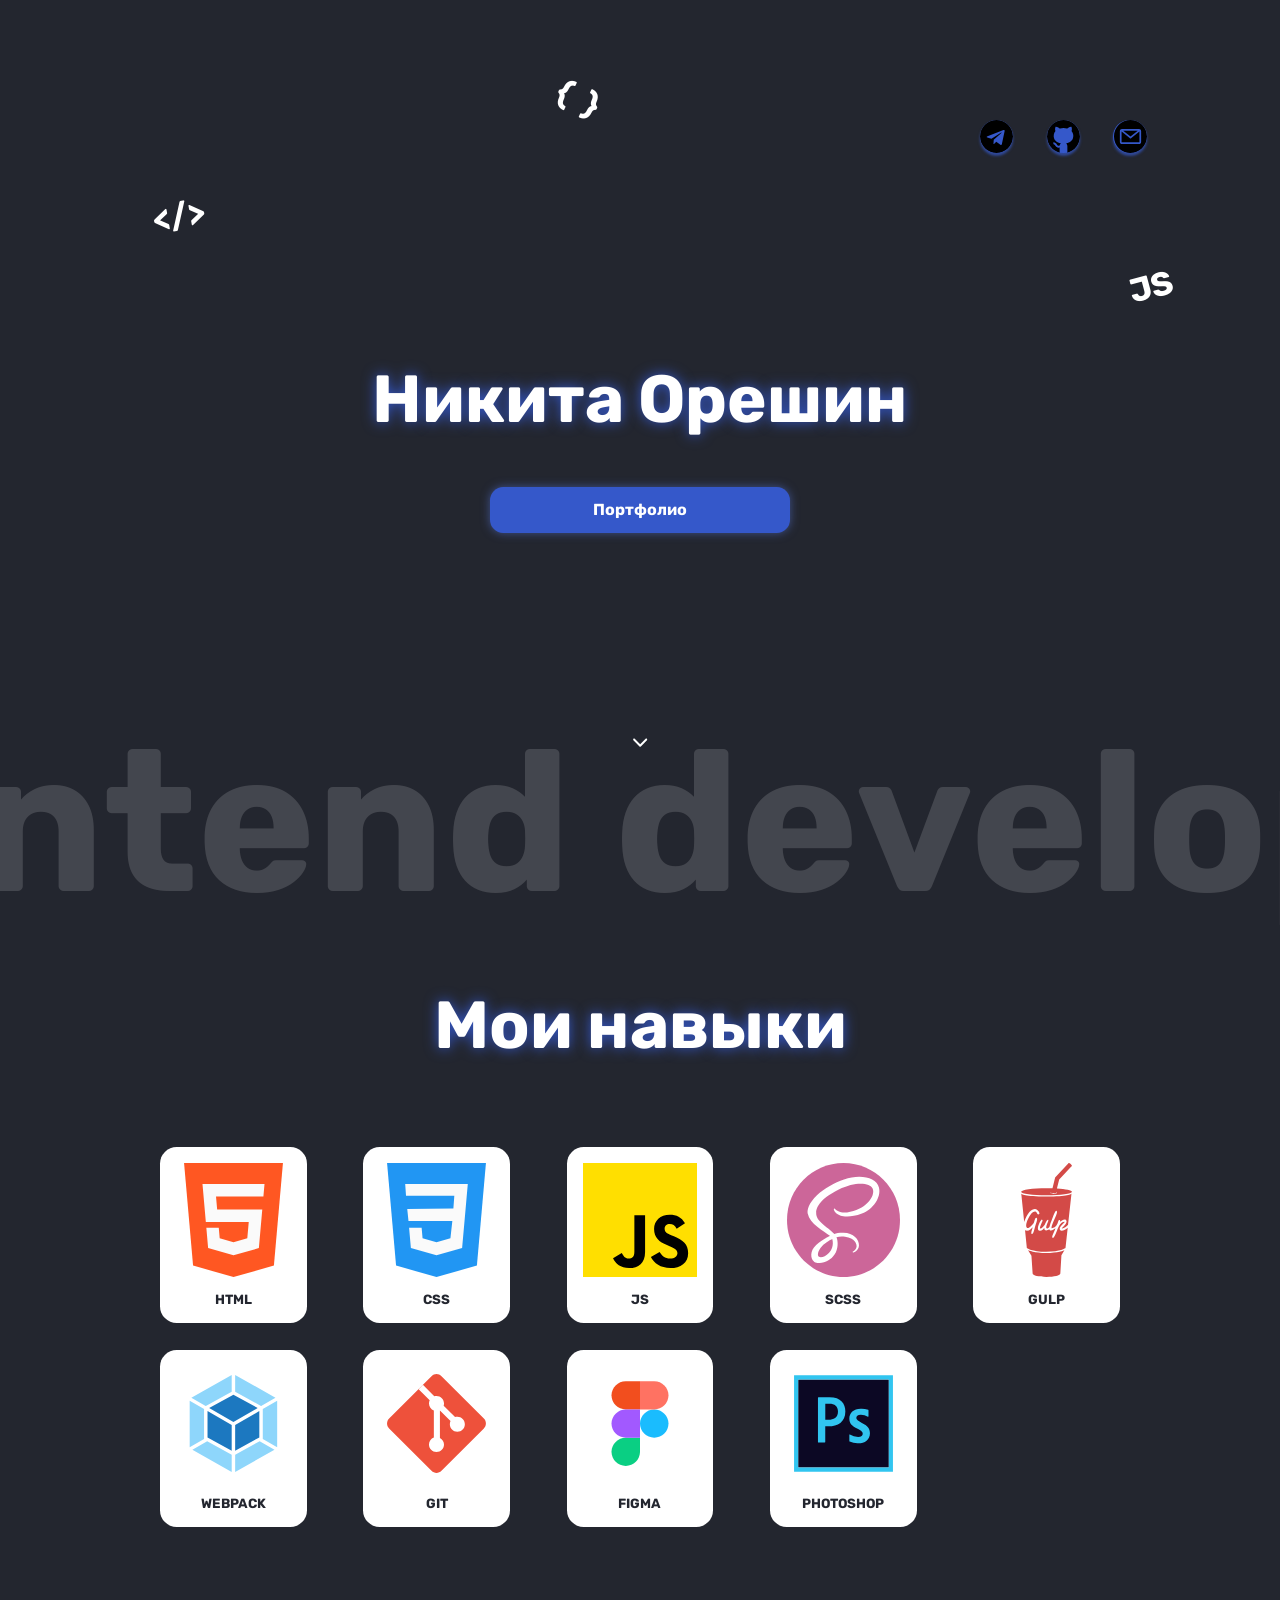
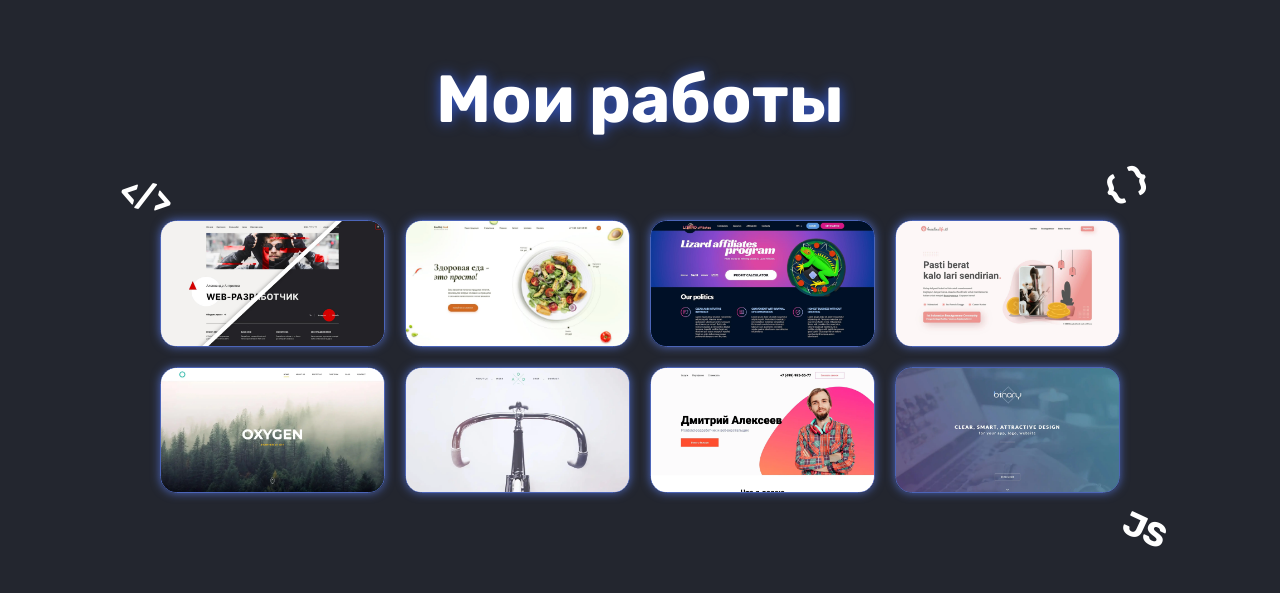
<file: index.html>
<!DOCTYPE html>
<html lang="ru">
<head>
   <meta charset="UTF-8" />
   <meta name="viewport" content="width=device-width, initial-scale=1.0" />

   <!-- favicon -->

   <link type="image/x-icon" rel="shortcut icon" href="favicon.ico" />
   <link rel="apple-touch-icon" sizes="180x180" href="apple-touch-icon.png" />
   <link rel="icon" type="image/png" sizes="32x32" href="favicon-32x32.png" />
   <link rel="icon" type="image/png" sizes="16x16" href="favicon-16x16.png" />
   <link rel="manifest" href="site.webmanifest" />
   <link rel="mask-icon" href="safari-pinned-tab.svg" color="#23262f" />
   <meta name="msapplication-config" content="browserconfig.xml" />

   <link rel="stylesheet" href="css/style.min.css?_v=20260426231953" />
   <script defer src="js/app.min.js?_v=20260426231953"></script>
   <title>Никита Орешин - Портфолио</title>
</head>

<body>
   <div class="wrapper">
      
      <main class="content">
         <section class="hero">
            <ul class="socials hero__socials" aria-expanded="false">
               <li class="hero__socials-button" aria-label="socials button."></li>
               <li class="socials__item">
                  <a class="socials__link socials__link--telegram" href="https://t.me/n1kiThor" target="_blank"></a>
               </li>
               <li class="socials__item">
                  <a class="socials__link socials__link--github" href="https://github.com/nikitor141"
                     target="_blank"></a>
               </li>
               <li class="socials__item">
                  <a class="socials__link socials__link--email" href="mailto:nikitor141@gmail.com
                        " target="_blank"></a>
               </li>
            </ul>
            <div class="hero__content">
               <div class="container">
                  <div class="hero__content-body">
                     <h1 class="hero__title">Никита Орешин</h1>
                     <a class="hero__button" href="#portfolio">Портфолио</a>
                  </div>
               </div>
            </div>
            <div class="decor-item decor-item--hero-html">&lt;/&gt;</div>
            <div class="decor-item decor-item--hero-css">{&nbsp;&nbsp;}</div>
            <div class="decor-item decor-item--hero-js">JS</div>
            <div class="decor-text">Frontend&nbsp;developer</div>
         </section>
         <section class="skills">
            <div class="container">
               <div class="skills__body">
                  <h2 class="skills__title">Мои навыки</h2>
                  <ul class="skills__grid">
                     <li class="skills__item">
                        <div class="skills__item-image">
                           <img src="img/icons/html.svg" alt="HTML" width="100" height="100" />
                        </div>
                        <h3 class="skills__item-title">HTML</h3>
                     </li>
                     <li class="skills__item">
                        <div class="skills__item-image">
                           <img src="img/icons/css.svg" alt="CSS" width="100" height="100" />
                        </div>
                        <h3 class="skills__item-title">CSS</h3>
                     </li>
                     <li class="skills__item">
                        <div class="skills__item-image">
                           <img src="img/icons/js.svg" alt="JS" width="100" height="100" />
                        </div>
                        <h3 class="skills__item-title">JS</h3>
                     </li>
                     <li class="skills__item">
                        <div class="skills__item-image">
                           <img src="img/icons/scss.svg" alt="SCSS" width="100" height="100" />
                        </div>
                        <h3 class="skills__item-title">SCSS</h3>
                     </li>
                     <li class="skills__item">
                        <div class="skills__item-image">
                           <img src="img/icons/gulp.svg" alt="GULP" width="100" height="100" />
                        </div>
                        <h3 class="skills__item-title">GULP</h3>
                     </li>
                     <li class="skills__item">
                        <div class="skills__item-image">
                           <img src="img/icons/webpack.svg" alt="WEBPACK" width="100" height="100" />
                        </div>
                        <h3 class="skills__item-title">WEBPACK</h3>
                     </li>
                     <li class="skills__item">
                        <div class="skills__item-image">
                           <img src="img/icons/git.svg" alt="GIT" width="100" height="100" />
                        </div>
                        <h3 class="skills__item-title">GIT</h3>
                     </li>
                     <li class="skills__item">
                        <div class="skills__item-image">
                           <img src="img/icons/figma.svg" alt="FIGMA" width="100" height="100" />
                        </div>
                        <h3 class="skills__item-title">FIGMA</h3>
                     </li>
                     <li class="skills__item">
                        <div class="skills__item-image">
                           <img src="img/icons/photoshop.svg" alt="PHOTOSHOP" width="100" height="100" />
                        </div>
                        <h3 class="skills__item-title">PHOTOSHOP</h3>
                     </li>
                  </ul>
               </div>
            </div>
         </section>
         <section class="portfolio" id="portfolio">
            <div class="container">
               <div class="portfolio__body">
                  <div class="portfolio__text">
                     <h2 class="portfolio__title">Мои работы</h2>
                  </div>
                  <div class="portfolio__gallery">
                     <a class="portfolio__item lazy-image" href="https://nikitor141.github.io/frontend-portfolio"
                        target="_blank">
                        <img src="img/content/frontend-portfolio.jpg" alt="frontend-portfolio" loading="lazy"
                           width="333" height="186" />
                     </a>
                     <a class="portfolio__item lazy-image" href="https://nikitor141.github.io/Module02-Shop"
                        target="_blank">
                        <img src="img/content/healthly-food.jpeg" alt="healthly-food" loading="lazy" width="333"
                           height="186" />
                     </a>
                     <a class="portfolio__item lazy-image" href="https://nikitor141.github.io/Lizard-affilates"
                        target="_blank">
                        <img src="img/content/Lizard-affilates.jpeg" alt="Lizard-affilates" loading="lazy" width="333"
                           height="186" />
                     </a>
                     <a class="portfolio__item lazy-image" href="https://nikitor141.github.io/Beautieslife"
                        target="_blank">
                        <img src="img/content/Beautieslife.jpg" alt="Beautieslife" loading="lazy" width="333"
                           height="186" />
                     </a>
                     <a class="portfolio__item lazy-image" href="https://nikitor141.github.io/oxygen" target="_blank">
                        <picture><source srcset="img/content/oxygen.webp" type="image/webp"><img src="img/content/oxygen.jpeg" alt="oxygen" loading="lazy" width="333" height="186" /></picture>
                     </a>
                     <a class="portfolio__item lazy-image" href="https://nikitor141.github.io/bicycle" target="_blank">
                        <picture><source srcset="img/content/bicycle.webp" type="image/webp"><img src="img/content/bicycle.jpeg" alt="bicycle" loading="lazy" width="333" height="186" /></picture>
                     </a>
                     <a class="portfolio__item lazy-image" href="https://nikitor141.github.io/landing2.0"
                        target="_blank">
                        <picture><source srcset="img/content/landing.webp" type="image/webp"><img src="img/content/landing.jpeg" alt="landing" loading="lazy" width="333" height="186" /></picture>
                     </a>
                     <a class="portfolio__item lazy-image" href="https://nikitor141.github.io/binary" target="_blank">
                        <picture><source srcset="img/content/binary.webp" type="image/webp"><img src="img/content/binary.jpeg" alt="binary" loading="lazy" width="333" height="186" /></picture>
                     </a>
                     <div class="decor-item decor-item--portfolio-html">
                        &lt;/&gt;
                     </div>
                     <div class="decor-item decor-item--portfolio-css">
                        {&nbsp;&nbsp;}
                     </div>
                     <div class="decor-item decor-item--portfolio-js">
                        JS
                     </div>
                  </div>
               </div>
            </div>
         </section>
      </main>
      
   </div>
</body>

</html>
</file>
<file: css/style.min.css>
@font-face{font-family:Rubik;font-display:swap;src:url(../fonts/Rubik-Bold.woff2) format("woff2"),url(../fonts/Rubik-Bold.woff) format("woff");font-weight:700;font-style:normal}@font-face{font-family:Rubik;font-display:swap;src:url(../fonts/Rubik-BoldItalic.woff2) format("woff2"),url(../fonts/Rubik-BoldItalic.woff) format("woff");font-weight:700;font-style:italic}@font-face{font-family:Rubik;font-display:swap;src:url(../fonts/Rubik-Light.woff2) format("woff2"),url(../fonts/Rubik-Light.woff) format("woff");font-weight:300;font-style:normal}@font-face{font-family:Rubik;font-display:swap;src:url(../fonts/Rubik-LightItalic.woff2) format("woff2"),url(../fonts/Rubik-LightItalic.woff) format("woff");font-weight:300;font-style:italic}@font-face{font-family:Rubik;font-display:swap;src:url(../fonts/Rubik-Black.woff2) format("woff2"),url(../fonts/Rubik-Black.woff) format("woff");font-weight:900;font-style:normal}@font-face{font-family:Rubik;font-display:swap;src:url(../fonts/Rubik-Regular.woff2) format("woff2"),url(../fonts/Rubik-Regular.woff) format("woff");font-weight:400;font-style:normal}@font-face{font-family:Rubik;font-display:swap;src:url(../fonts/Rubik-Italic.woff2) format("woff2"),url(../fonts/Rubik-Italic.woff) format("woff");font-weight:400;font-style:italic}@font-face{font-family:Rubik;font-display:swap;src:url(../fonts/Rubik-BlackItalic.woff2) format("woff2"),url(../fonts/Rubik-BlackItalic.woff) format("woff");font-weight:900;font-style:italic}*{padding:0;margin:0;border:0}*,:after,:before{-webkit-box-sizing:border-box;box-sizing:border-box}aside,footer,header,nav{display:block}body,html{height:100%;width:100%;font-size:100%;line-height:1;font-size:14px;-ms-text-size-adjust:100%;-moz-text-size-adjust:100%;-webkit-text-size-adjust:100%}button,input,textarea{font-family:inherit}input,textarea{border-radius:0}input::-ms-clear{display:none}button{cursor:pointer;font-size:inherit;color:inherit}button::-moz-focus-inner{padding:0;border:0}a{color:inherit}a,a:visited{text-decoration:none}a:hover{text-decoration:none}ul li{list-style:none}img{vertical-align:top}h1,h2,h3,h4,h5,h6{font-size:inherit;font-weight:inherit}:root{--color-primary:#3558CA;--color-primary--rgb:53,88,202;--color-secondary:#23262F;--color-secondary--rgb:35,38,47;--color-dark:#121E45;--color-dark--rgb:18,30,69;--color-accent:#4C65B8;--color-accent--rgb:76,101,184}.hero__title,.portfolio__title,.skills__title{font-size:10rem;font-weight:700;color:#fff;text-shadow:0 0 2rem var(--color-primary)}@-webkit-keyframes arrow{0%{-webkit-transform:translate(-50%,0);transform:translate(-50%,0)}100%{-webkit-transform:translate(-50%,1rem);transform:translate(-50%,1rem)}}@keyframes arrow{0%{-webkit-transform:translate(-50%,0);transform:translate(-50%,0)}100%{-webkit-transform:translate(-50%,1rem);transform:translate(-50%,1rem)}}@-webkit-keyframes pulse{0%{opacity:0}100%{opacity:.4}}@keyframes pulse{0%{opacity:0}100%{opacity:.4}}img,svg,video{width:100%;max-width:100%;height:auto;max-height:100%}html{--refRes:1920;scroll-behavior:smooth;-webkit-tap-highlight-color:transparent;font-size:calc(100vw / var(--refRes) * 10)}body{font-family:Rubik,sans-serif;font-size:1.4rem}body.active{overflow:hidden}.wrapper{position:relative;display:-webkit-box;display:-ms-flexbox;display:flex;-webkit-box-orient:vertical;-webkit-box-direction:normal;-ms-flex-direction:column;flex-direction:column;min-height:100%;overflow:hidden;overflow-wrap:break-word}.container{min-width:320px;max-width:147rem;padding:0 1.5rem;margin:0 auto}.socials{display:-webkit-box;display:-ms-flexbox;display:flex;gap:5rem;-webkit-box-align:center;-ms-flex-align:center;align-items:center}.socials__link{display:block;width:5rem;height:5rem;background:center/contain no-repeat var(--color-primary);border-radius:50%;-webkit-box-shadow:0 .4rem .4rem rgba(var(--color-primary--rgb),.7);box-shadow:0 .4rem .4rem rgba(var(--color-primary--rgb),.7);-webkit-transition-duration:.3s;-o-transition-duration:.3s;transition-duration:.3s;-webkit-transition-property:background-color,-webkit-box-shadow;transition-property:background-color,-webkit-box-shadow;-o-transition-property:box-shadow,background-color;transition-property:box-shadow,background-color;transition-property:box-shadow,background-color,-webkit-box-shadow}.socials__link:hover{background-color:#fff;-webkit-box-shadow:0 .4rem .8rem #fff;box-shadow:0 .4rem .8rem #fff}.socials__link--telegram{background-image:url(../img/icons/telegram.svg)}.socials__link--github{background-image:url(../img/icons/github.svg)}.socials__link--email{background-image:url(../img/icons/email.svg)}.decor-item{position:absolute;font-size:5rem;font-weight:700;color:#fff;pointer-events:none}.decor-item--hero-html{top:30rem;left:23rem;-webkit-transform:rotate(-10deg);-ms-transform:rotate(-10deg);transform:rotate(-10deg)}.decor-item--hero-css{top:12.3rem;left:83.5rem;-webkit-transform:rotate(25deg);-ms-transform:rotate(25deg);transform:rotate(25deg)}.decor-item--hero-js{top:40.5rem;right:16rem;-webkit-transform:rotate(-15deg);-ms-transform:rotate(-15deg);transform:rotate(-15deg)}.decor-item--portfolio-html{top:2rem;left:-6rem;z-index:-1;-webkit-transform:rotateZ(15deg);-ms-transform:rotate(15deg);transform:rotateZ(15deg)}.decor-item--portfolio-css{top:0;right:-4rem;z-index:-1;-webkit-transform:rotateZ(-25deg);-ms-transform:rotate(-25deg);transform:rotateZ(-25deg)}.decor-item--portfolio-js{right:-7rem;bottom:0;z-index:-1;-webkit-transform:rotateZ(25deg);-ms-transform:rotate(25deg);transform:rotateZ(25deg)}.decor-text{position:absolute;bottom:-3.5rem;left:-28%;font-size:30rem;font-weight:700;color:rgba(255,255,255,.15);pointer-events:none}.lazy-image{position:relative;background-repeat:no-repeat;background-position:center;background-size:cover}.lazy-image::before{position:absolute;inset:0;content:"";background-color:#fff;opacity:0;-webkit-animation:pulse 1.5s linear infinite alternate;animation:pulse 1.5s linear infinite alternate}.lazy-image img{opacity:0;-webkit-transition:opacity .3s ease-in-out;-o-transition:opacity .3s ease-in-out;transition:opacity .3s ease-in-out}.lazy-image.loaded::before{content:none;-webkit-animation:none;animation:none}.lazy-image.loaded img{opacity:1}.content{-webkit-box-flex:1;-ms-flex-positive:1;flex-grow:1}.hero{position:relative;display:-webkit-box;display:-ms-flexbox;display:flex;-webkit-box-orient:vertical;-webkit-box-direction:normal;-ms-flex-direction:column;flex-direction:column;min-height:100vh;min-height:100svh;padding:14rem 0;background-color:var(--color-secondary)}.hero__socials{position:absolute;top:18rem;right:20rem}.hero__socials[aria-expanded=true]{-webkit-transform:none;-ms-transform:none;transform:none}.hero__socials-button{display:-ms-grid;display:grid;place-items:center;-ms-grid-row-align:stretch;align-self:stretch;width:3.2rem;cursor:pointer}.hero__socials-button::after{width:3.3rem;height:1.3rem;content:"";background:url(../img/icons/arrow.svg) center/2.2rem 1.3rem no-repeat;-webkit-filter:invert(180);filter:invert(180);-webkit-transform:rotateZ(90deg);-ms-transform:rotate(90deg);transform:rotateZ(90deg)}[aria-expanded=true] .hero__socials-button::after{-webkit-transform:rotateZ(-90deg);-ms-transform:rotate(-90deg);transform:rotateZ(-90deg)}.hero__socials.scrolled{position:fixed;top:0;right:0;z-index:1;padding:2.5rem;background-color:rgba(var(--color-primary--rgb),.3);-webkit-backdrop-filter:blur(.8rem);backdrop-filter:blur(.8rem);border:.2rem solid rgba(255,255,255,.2);border-radius:0 0 0 2.5rem}.hero__content{display:-webkit-box;display:-ms-flexbox;display:flex;-webkit-box-flex:1;-ms-flex:1 0 100%;flex:1 0 100%;-webkit-box-align:center;-ms-flex-align:center;align-items:center}.hero__content-body{display:-webkit-box;display:-ms-flexbox;display:flex;-webkit-box-orient:vertical;-webkit-box-direction:normal;-ms-flex-direction:column;flex-direction:column;-webkit-box-align:center;-ms-flex-align:center;align-items:center;-webkit-box-pack:center;-ms-flex-pack:center;justify-content:center}.hero__title{margin:0 0 8rem 0}.hero__button{width:45rem;padding:.92em 1.5rem;font-size:2.4rem;font-weight:700;color:#fff;text-align:center;background-color:var(--color-primary);border-radius:2rem;-webkit-box-shadow:0 0 1.5rem rgba(var(--color-accent--rgb),.7);box-shadow:0 0 1.5rem rgba(var(--color-accent--rgb),.7);-webkit-transition:-webkit-box-shadow .3s;transition:-webkit-box-shadow .3s;-o-transition:box-shadow .3s;transition:box-shadow .3s;transition:box-shadow .3s,-webkit-box-shadow .3s}.hero__button:hover{-webkit-box-shadow:0 0 2rem var(--color-accent);box-shadow:0 0 2rem var(--color-accent)}.hero__button::after{position:absolute;bottom:23rem;left:50%;width:2.2rem;height:1.3rem;content:"";background:url(../img/icons/arrow.svg) center/contain no-repeat;-webkit-transform:translateX(-50%);-ms-transform:translateX(-50%);transform:translateX(-50%);-webkit-animation:arrow 1s ease-in-out infinite alternate;animation:arrow 1s ease-in-out infinite alternate}.skills{padding:14rem 0 7rem;background-color:var(--color-secondary)}.skills__title{margin:0 0 13rem;text-align:center}.skills__grid{display:-ms-grid;display:grid;-ms-grid-columns:(22rem)[5];grid-template-columns:repeat(5,22rem);gap:4rem;-webkit-box-pack:justify;-ms-flex-pack:justify;justify-content:space-between}.skills__item{padding:2.5rem;background-color:#fff;border-radius:2.5rem}.skills__item-image{margin:0 0 2.5rem 0}.skills__item-title{font-size:2rem;font-weight:700;color:var(--color-secondary);text-align:center}.portfolio{padding:14rem 0 7rem;background:var(--color-secondary)}.portfolio__text{display:-webkit-box;display:-ms-flexbox;display:flex;-webkit-box-orient:vertical;-webkit-box-direction:normal;-ms-flex-direction:column;flex-direction:column;-webkit-box-align:center;-ms-flex-align:center;align-items:center;margin:0 0 5rem 0}.portfolio__gallery{position:relative;display:-ms-grid;display:grid;-ms-grid-columns:(1fr)[4];grid-template-columns:repeat(4,1fr);gap:3rem;padding:8rem 0;isolation:isolate}.portfolio__item{-webkit-box-flex:1;-ms-flex:1;flex:1;overflow:hidden;border:.2rem solid var(--color-accent);border-radius:2.5rem;-webkit-box-shadow:0 0 1.5rem var(--color-accent);box-shadow:0 0 1.5rem var(--color-accent);-webkit-transition:.3s;-o-transition:.3s;transition:.3s}.portfolio__item:hover{-webkit-box-shadow:0 0 2rem .5rem var(--color-accent);box-shadow:0 0 2rem .5rem var(--color-accent)}@media (min-width:531px){.hero__socials-button{display:none}}@media (max-width:1024px){.hero__title,.portfolio__title,.skills__title{font-size:8.5rem}html{--refRes:768}.socials{gap:3rem}.decor-item{font-size:3.5rem}.decor-item--hero-html{top:18%;left:6rem}.decor-item--hero-css{top:auto;bottom:25%;left:35%}.decor-item--hero-js{top:25%;right:9rem}.decor-item--portfolio-html{top:23%;left:20%}.decor-item--portfolio-css{top:50%;right:20%}.decor-item--portfolio-js{right:60%;bottom:0}.decor-text{left:-35%;font-size:15rem}.hero{padding:7rem 0 14rem}.hero__socials{top:6rem;right:8rem}.hero__button{width:35rem}.hero__button::after{bottom:13rem;width:3.55rem;height:2.1rem}.skills__grid{-ms-grid-columns:(22rem)[3];grid-template-columns:repeat(3,22rem)}.portfolio__gallery{-ms-grid-columns:1fr 1fr;grid-template-columns:1fr 1fr;padding:2rem 0}}@media (max-width:530px){.hero__title,.portfolio__title,.skills__title{font-size:5.5rem}html{--refRes:320}.decor-item--hero-html{top:10%;left:1rem}.decor-item--hero-css{bottom:15%;left:15%}.decor-item--hero-js{top:50%;right:1rem}.decor-item--portfolio-html{top:11%}.decor-item--portfolio-css{top:49%}.decor-item--portfolio-js{bottom:-1%}.hero__socials{position:fixed;right:0;z-index:1;gap:0;padding:1rem 0;background-color:#fff;-webkit-box-shadow:0 0 1rem #fff;box-shadow:0 0 1rem #fff;-webkit-transition:.3s;-o-transition:.3s;transition:.3s;-webkit-transform:translateX(calc(100% - 3.2rem));-ms-transform:translateX(calc(100% - 3.2rem));transform:translateX(calc(100% - 3.2rem))}.hero__socials li{margin:0 3rem 0 0}.hero__socials .socials__link{background-color:#fff;-webkit-box-shadow:none;box-shadow:none}.hero__socials-button{margin:0 1.5rem 0 0}.hero__socials.scrolled{-webkit-box-orient:vertical;-webkit-box-direction:normal;-ms-flex-direction:column;flex-direction:column}.hero__title{margin:0 0 4rem 0;text-align:center}.hero__button{width:20rem;font-size:1.6rem}.hero__button::after{bottom:9rem}.skills{padding:10rem 0 7rem}.skills__grid{-ms-grid-columns:(minmax(0,1fr))[2];grid-template-columns:repeat(2,minmax(0,1fr));gap:2rem}.skills__item{padding:2rem}.skills__item-image{margin-bottom:2rem}.skills__item-title{font-size:1.5rem}.portfolio{padding:10rem 0 7rem}.portfolio__text{margin:0 0 4rem 0}.portfolio__gallery{-ms-grid-columns:1fr;grid-template-columns:1fr}}
</file>
